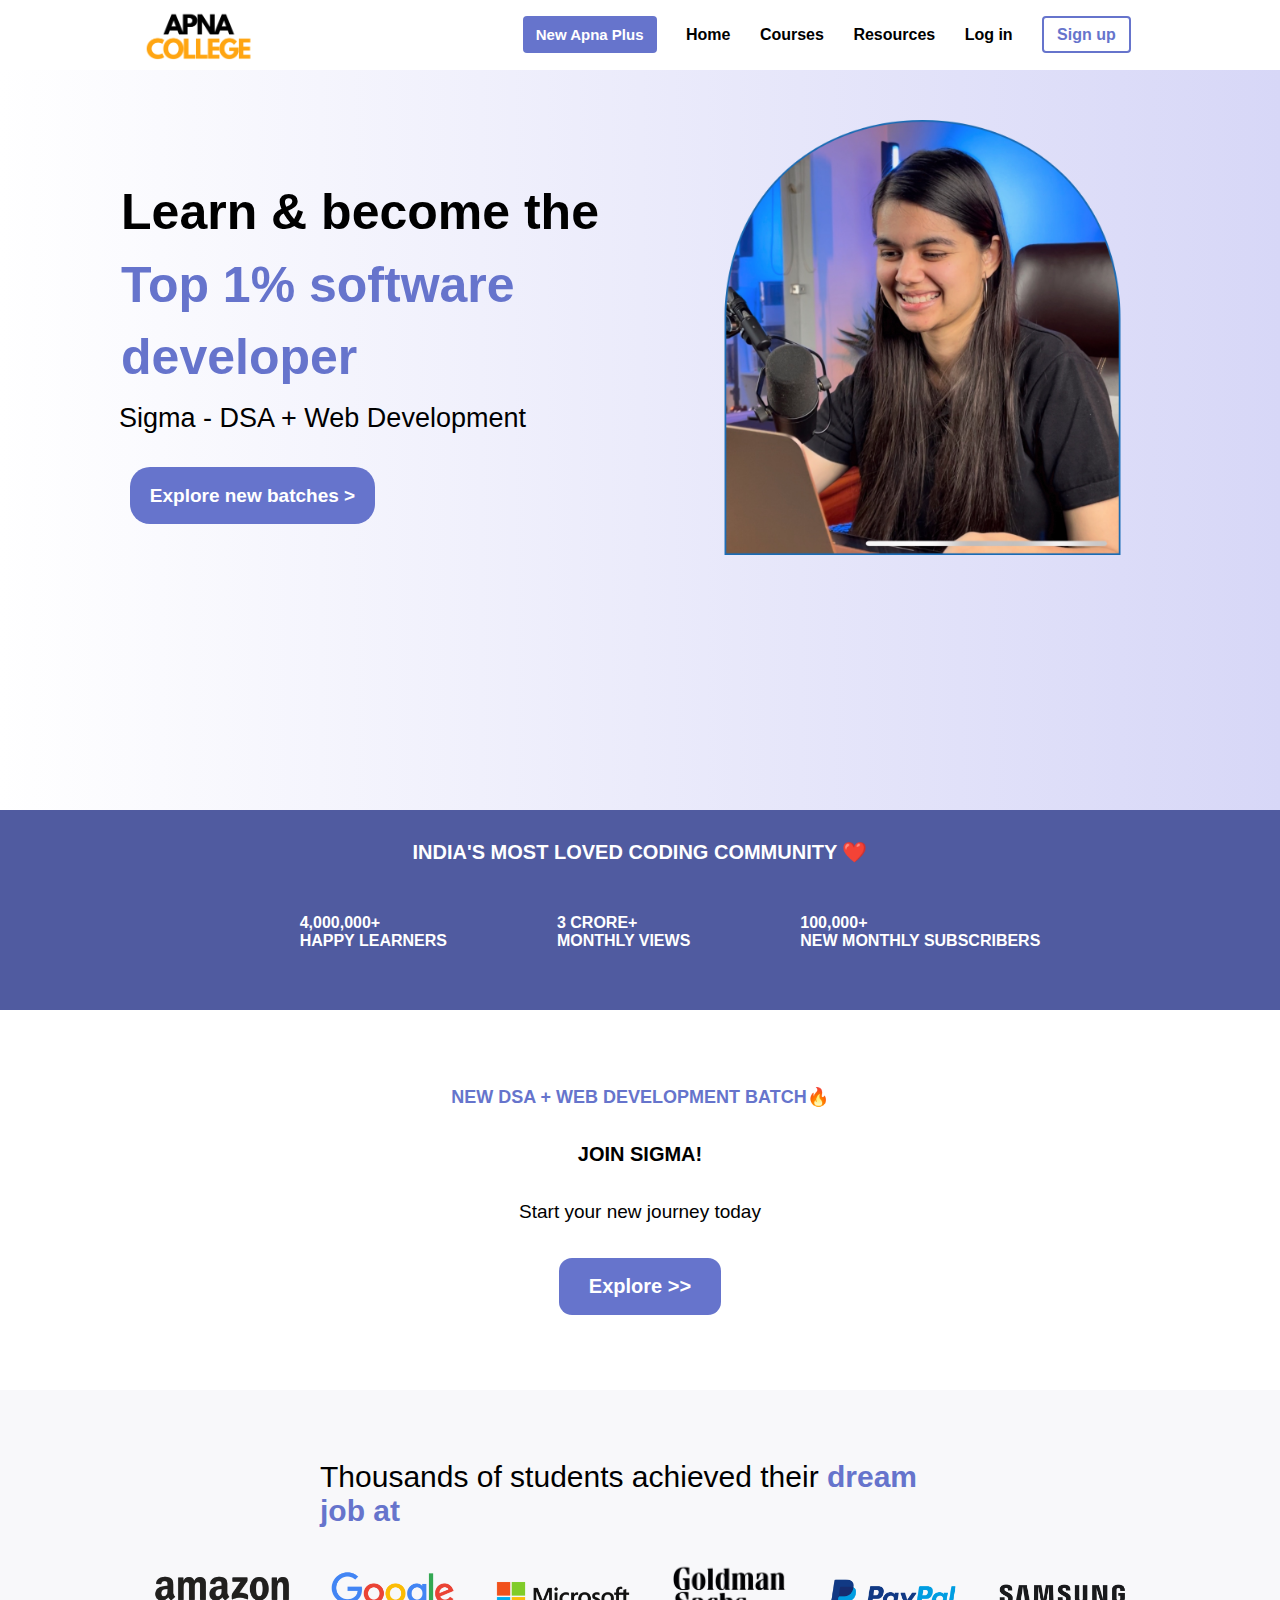
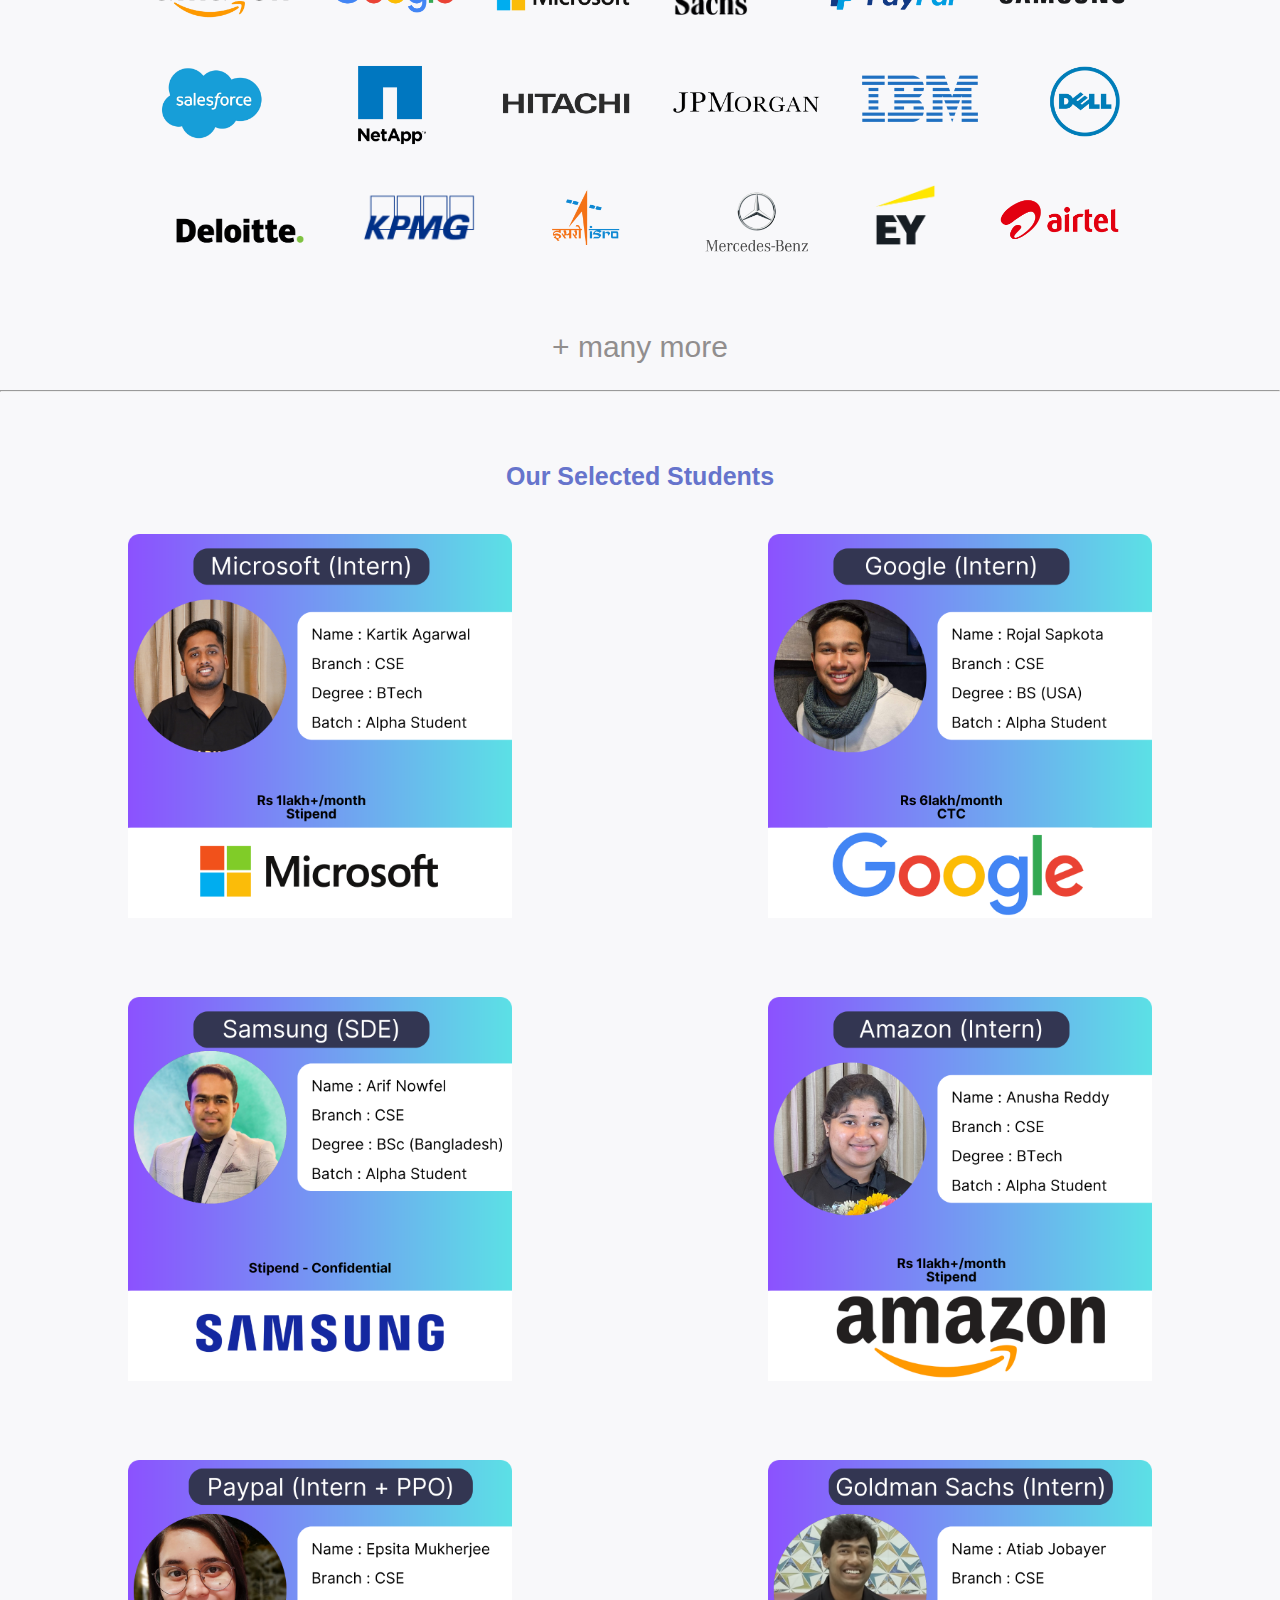
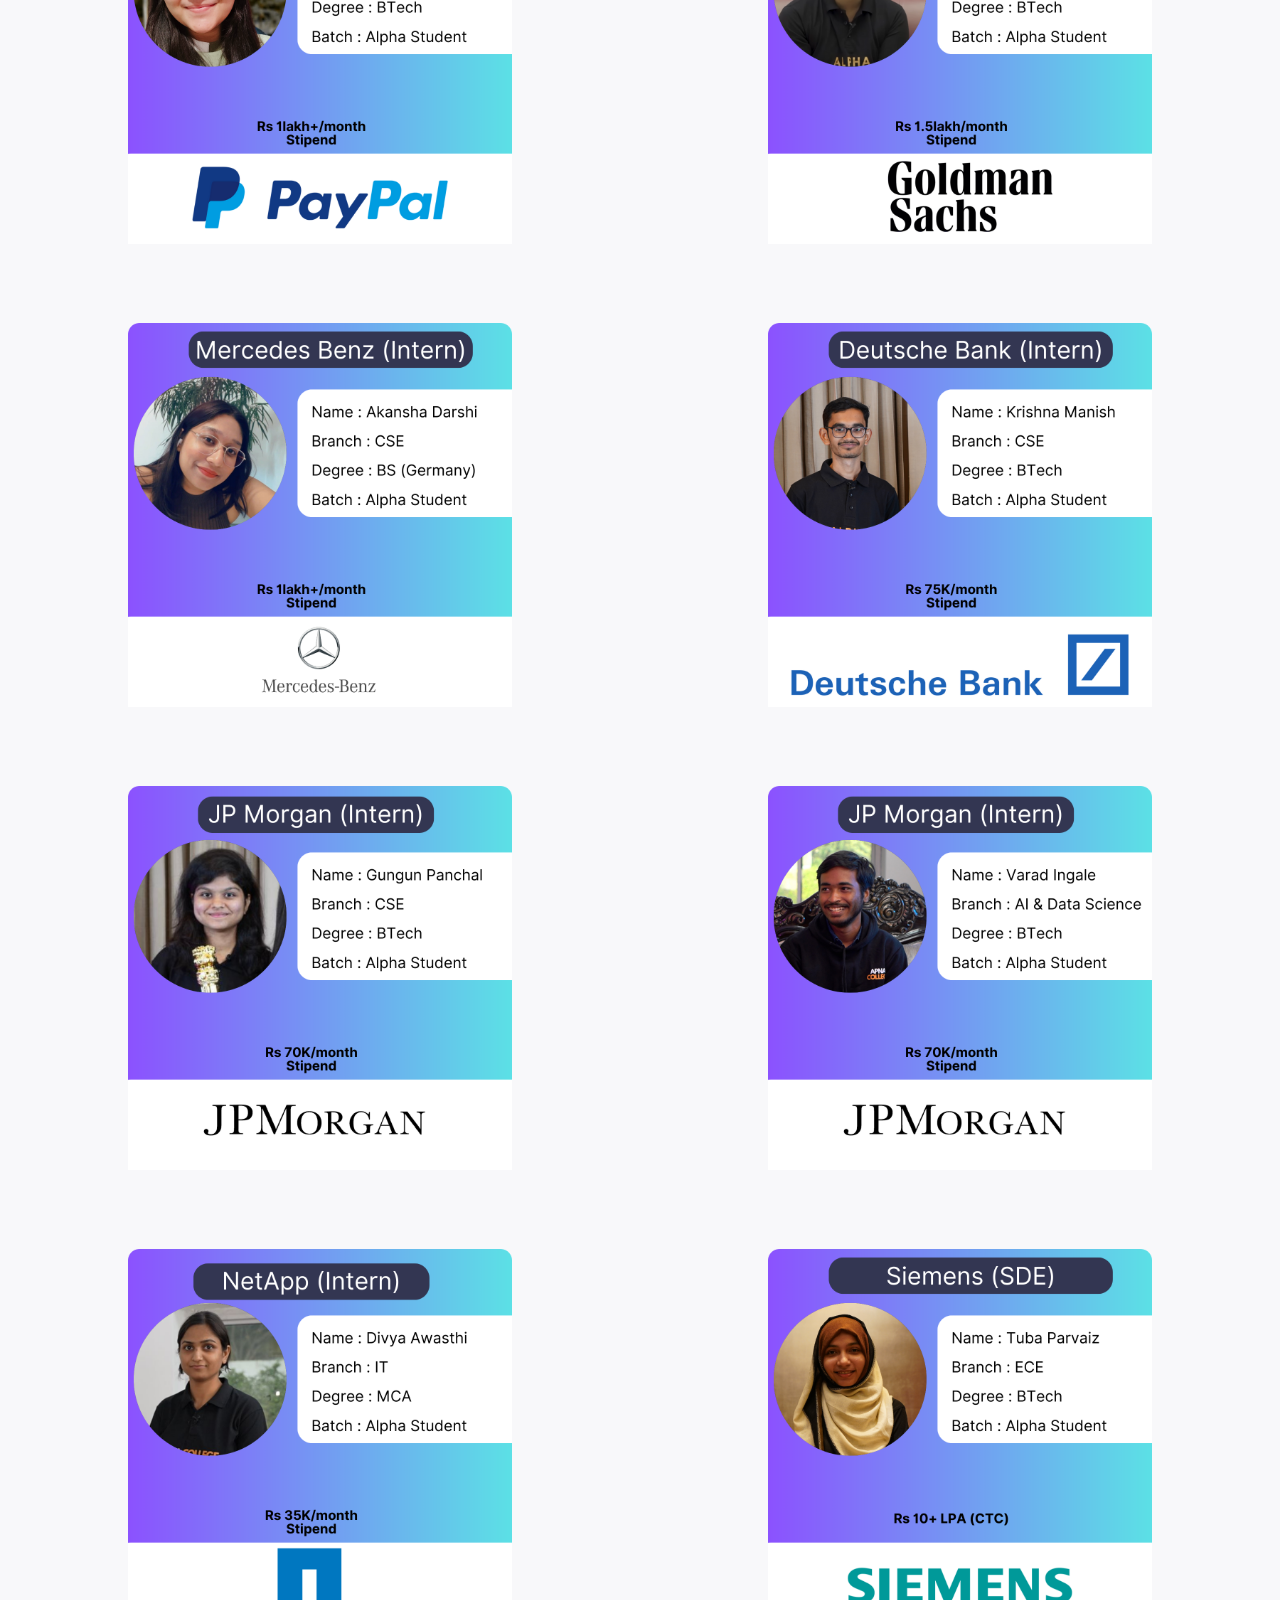
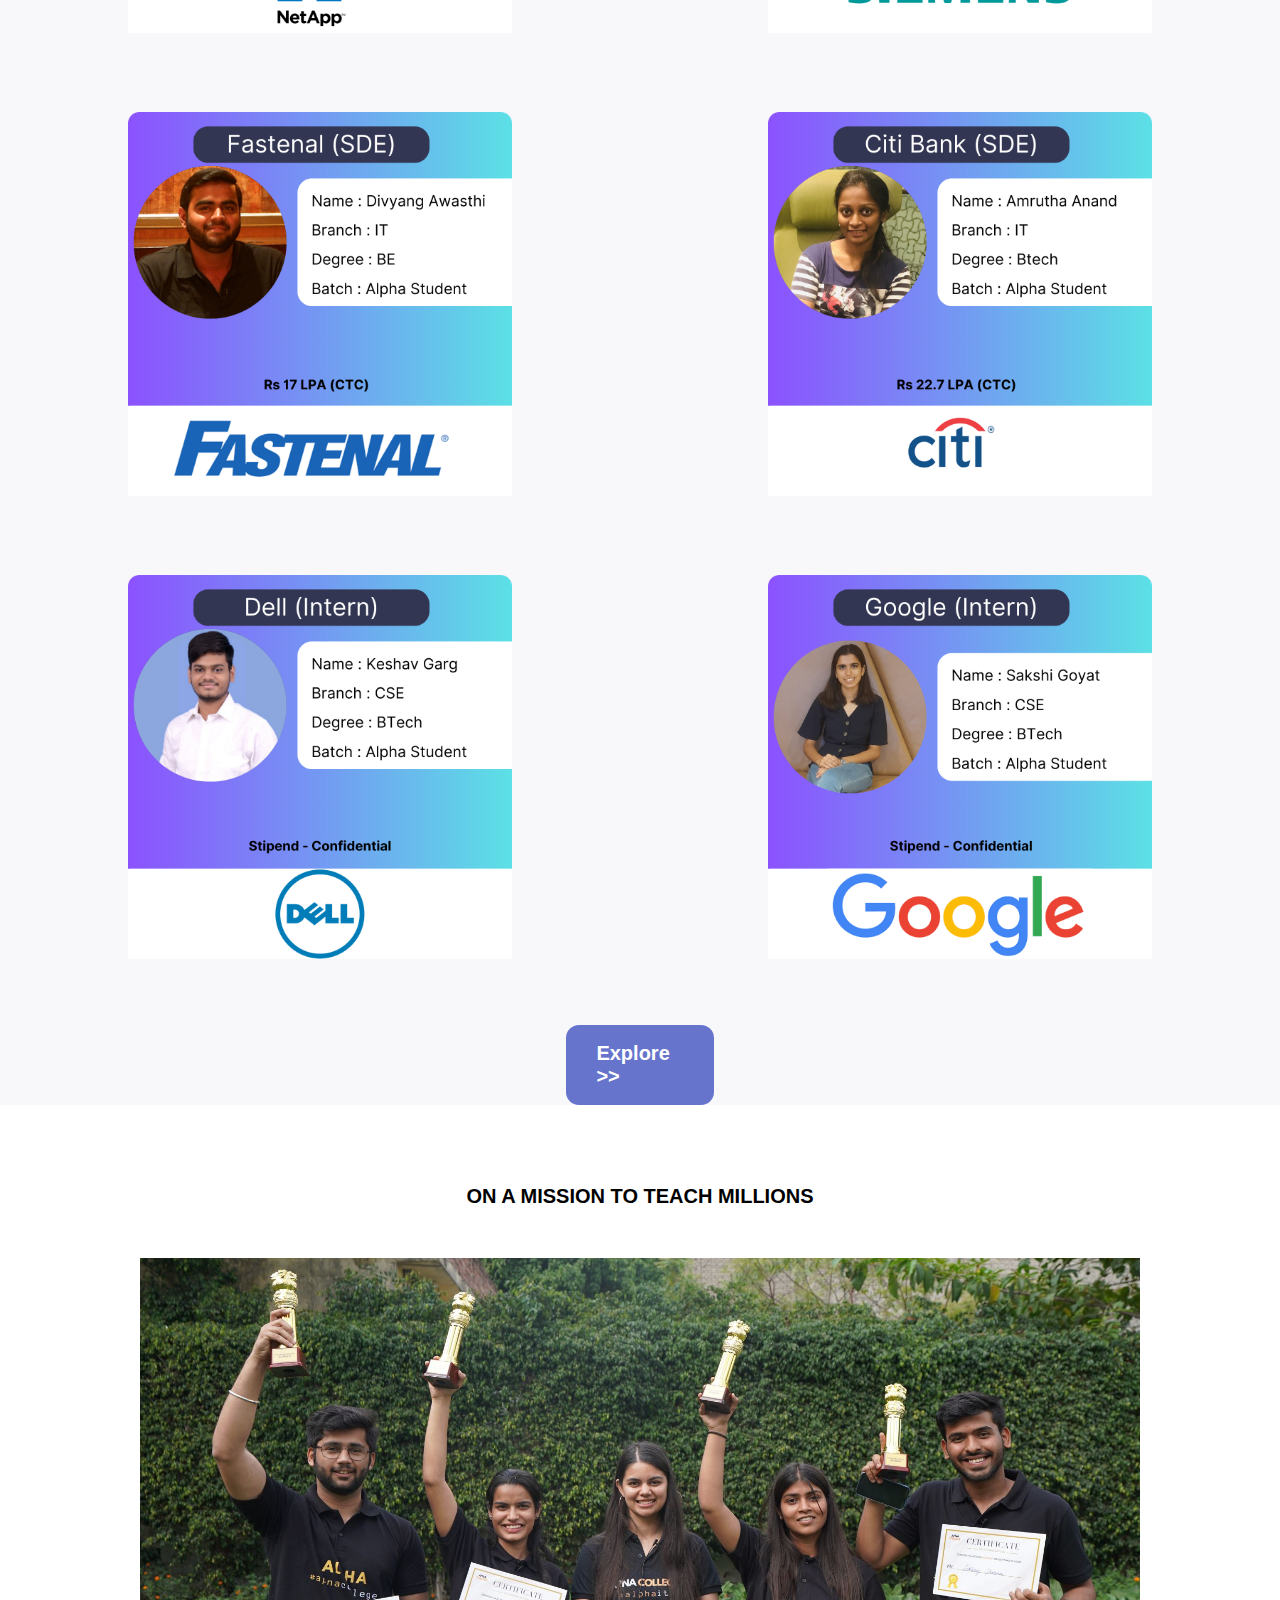
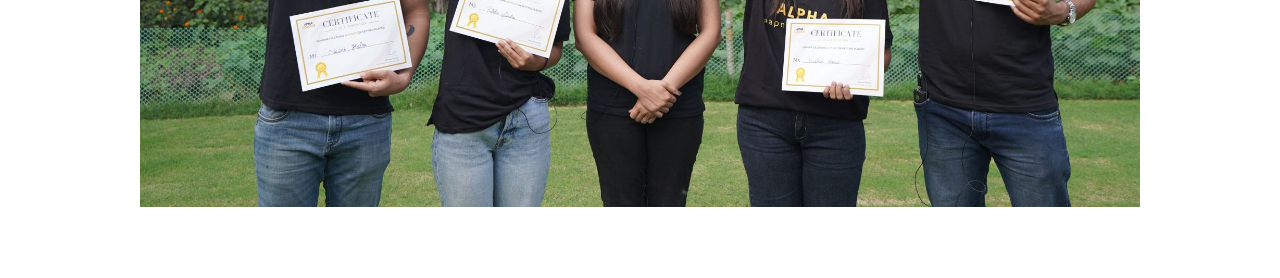
<file: index.html>
<!DOCTYPE html>
<html lang="en">

<head>
    <meta charset="UTF-8">
    <meta name="viewport" content="width=device-width, initial-scale=1.0">
    <title>Apna College</title>
    <link rel="stylesheet" href="style.css">
    <link rel="stylesheet" href="https://cdnjs.cloudflare.com/ajax/libs/font-awesome/6.4.0/css/all.min.css"
        integrity="sha512-iecdLmaskl7CVkqkXNQ/ZH/XLlvWZOJyj7Yy7tcenmpD1ypASozpmT/E0iPtmFIB46ZmdtAc9eNBvH0H/ZpiBw=="
        crossorigin="anonymous" referrerpolicy="no-referrer" />

</head>

<body>
    <!-- navbar  -->
    <nav>
        <div class="nav-logo"></div>
        <ul>
            <li><a href="#" class="apna-plus-btn">New Apna Plus</a></li>
            <li><a href="#" class="links">Home</a></li>
            <li><a href="#" class="links">Courses</a></li>
            <li><a href="#" class="links">Resources</a></li>
            <li><a href="#" class="links">Log in</a></li>
            <li><a href="#" class="sign-up">Sign up</a></li>
        </ul>
    </nav>

    <!-- hero section  -->
    <div class="container">
        <div class="hero-section">
            <div class="discription">
                <h1>Learn & become the <br><span>Top 1% software <br> developer</span></h1>
                <p>Sigma - DSA + Web Development</p>
                <a href="#">Explore new batches ></a>
            </div>
            <div class="hero-image"></div>
        </div>
    </div>

    <!-- comunity section   -->
    <section class="comunity-section">
        <h1>INDIA'S MOST LOVED CODING COMMUNITY ❤️</h1>
        <div class="counter-LVS">
            <div class="learner">
                <i class="fa-solid fa-user-plus"></i>
                <p>4,000,000+ <br> HAPPY LEARNERS </p>
            </div>
            <div class="viewer">
                <i class="fa-solid fa-heart"></i>
                <p>3 CRORE+ <br> MONTHLY VIEWS</p>
            </div>
            <div class="subscriber">
                <i class="fa-solid fa-link"></i>
                <p>100,000+ <br> NEW MONTHLY SUBSCRIBERS</p>
            </div>
        </div>
    </section>

    <!-- Explore section  -->
    <section class="explore-section">
        <p class="dsa">NEW DSA + WEB DEVELOPMENT BATCH🔥</p>
        <h3>JOIN SIGMA!</h3>
        <p class="journey">Start your new journey today</p>
        <a href="https://www.youtube.com/@ApnaCollegeOfficial/featured">Explore >></a>
    </section>

    <!-- company section  -->
    <section class="company-section">
        <p>Thousands of students achieved their <span>dream job at</span></p>
        <div class="top-company">
            <div class="amazon"></div>
            <div class="google"></div>
            <div class="microsoft"></div>
            <div class="goldman"></div>
            <div class="paypal"></div>
            <div class="samsung"></div>
        </div>
        <div class="mid-company">
            <div class="salesforce"></div>
            <div class="netapp"></div>
            <div class="hitachi"></div>
            <div class="jpmorgan"></div>
            <div class="ibm"></div>
            <div class="dell"></div>
        </div>
        <div class="bottom-company">
            <div class="deloitte"></div>
            <div class="kpmg"></div>
            <div class="isro"></div>
            <div class="mercedes"></div>
            <div class="ey"></div>
            <div class="airtel"></div>
        </div>
        <p class="many-more">+ many more</p>
    </section>

    <hr>

    <!-- Card section  -->
    <section class="card-section">
        <p class="dsa">Our Selected Students</p>
        <div class="card-box">
            <div class="first-card microsoft-cards"></div>
            <div class="second-card google-cards-one"></div>
        </div>
        <div class="card-box">
            <div class="first-card samsung-cards"></div>
            <div class="second-card amazon-cards"></div>
        </div>
        <div class="card-box">
            <div class="first-card paypal-cards"></div>
            <div class="second-card goldman-cards"></div>
        </div>
        <div class="card-box">
            <div class="first-card mercedes-cards"></div>
            <div class="second-card bank-cards"></div>
        </div>
        <div class="card-box">
            <div class="first-card jpmorgan-one-cards"></div>
            <div class="second-card jpmorgan-two-cards"></div>
        </div>
        <div class="card-box">
            <div class="first-card netapp-cards"></div>
            <div class="second-card siemens-cards"></div>
        </div>
        <div class="card-box">
            <div class="first-card fastenal-cards"></div>
            <div class="second-card citi-cards"></div>
        </div>
        <div class="card-box">
            <div class="first-card dell-cards"></div>
            <div class="second-card google-cards-two"></div>
        </div>
        <a href="https://www.youtube.com/@ApnaCollegeOfficial/featured">Explore >></a>
    </section>

    <!-- Group image section  -->
    <section class="group-img-section">
        <h3>ON A MISSION TO TEACH MILLIONS</h3>
        <div class="group-img"></div>
    </section>

</body>

</html>
</file>
<file: style.css>
* {
    margin: 0;
    padding: 0;
    box-sizing: border-box;
    font-family: sans-serif;
}

/* Nav section */
nav {
    height: 70px;
    width: 100%;
    background-color: white;
    display: flex;
    align-items: center;
    justify-content: space-around;
    position: fixed;
    z-index: 1;

}

.nav-logo {
    height: 50px;
    width: 110px;
    background-image: url("image/apna_logo.png");
    background-size: cover;
    padding: 2px 5px;
    margin: 0 20px;
    cursor: pointer;
}

nav ul {
    list-style: none;
}

nav ul li {
    display: inline-block;
    margin-right: 25px;
}

nav ul li a {
    text-decoration: none;
    color: black;
    font-weight: 600;
}


.apna-plus-btn {
    background-color: #6674cc;
    padding: 10px 13px;
    border-radius: 4px;
    font-size: 15px;
    font-weight: 600;
    color: white;
}

.sign-up {
    color: #6674cc;
    border: 2px solid #6674cc;
    padding: 8px 13px;
    border-radius: 4px;
}

.link {
    font-size: 16px;
}

.links:hover {
    text-decoration: underline;
}

/* banner section     rgb(229, 229, 241) */

.container {
    height: 90vh;
    width: 100%;
    background-image: linear-gradient(to right, white, rgb(215, 215, 247));
}

.hero-section {
    height: 60vh;
    width: 100%;
    display: flex;

}

.discription {
    height: 100%;
    width: 50%;
    display: flex;
    flex-direction: column;
    justify-content: center;
    align-items: center;
    line-height: 49px;
    /* margin: 80px 0 0 40px; */ 
    position: relative;
    top: 80px;
    left: 40px;
}

.discription h1 {
    font-size: 50px;
    font-weight: 700;
    line-height: 1.45;
}

.discription h1 span {
    color: #6674cc;
}

.discription p {
    font-size: 27px;
    margin-right: 75px;
}

.discription a {
    background-color: #6674cc;
    color: white;
    text-decoration: none;
    padding: 4px 20px;
    border-radius: 20px;
    font-weight: 600;
    font-size: 19px;
    margin: 24px 40px 0 -175px;
}

.hero-image {
    height: 100%;
    width: 34%;
    background-image: url("image/shradha_didi.png");
    background-size: contain;
    background-repeat: no-repeat;
    /* margin: 120px 0 0 65px; */
    position: relative;
    top: 120px;
    left: 65px;
}


/* comunity section */

.comunity-section {
    height: 200px;
    background-color: #505ba0;

}


.comunity-section h1 {
    text-align: center;
    color: white;
    padding-top: 30px;
    font-size: 20px;
}

.counter-LVS {
    color: white;
    display: flex;
    justify-content: center;
    margin-top: 50px;
    font-weight: 600
}

.learner {
    margin: 0 50px;
    display: flex;
}

.viewer {
    margin: 0 50px;
    display: flex;
}

.subscriber {
    margin-left: 50px;
    display: flex;
}

.learner i {
    margin-right: 10px;
    font-size: 25px;
}

.viewer i {
    margin-right: 10px;
    font-size: 25px;
}

.subscriber i {
    margin-right: 10px;
    font-size: 25px;
}


/* EXPLORE SECTION   */

.explore-section {
    height: 380px;
    background-color: white;
    color: black;
    display: flex;
    flex-direction: column;
    align-items: center;
    justify-content: center;
    gap: 35px;
}

.dsa {
    color: #6674cc;
    font-weight: 700;
    font-size: 18px;
}

.explore-section .journey {
    font-size: 19px;
}


.explore-section h3 {
    font-weight: 700;
    font-size: 20px;
}

.explore-section a {
    background-color: #6674cc;
    padding: 17px 30px;
    font-size: 20px;
    border-radius: 13px;
    font-weight: 700;
    color: white;
    text-decoration: none;
}

/* company section  */

.company-section {
    height: 600px;
    background-color: #f8f8fa;
}

.company-section p {
    font-size: 30px;
    font-weight: 100;
    width: 50%;
    margin: auto;
    padding-top: 70px;
    padding-bottom: 30px;
}

.company-section p span {
    color: #6674cc;
    font-weight: 700;
}

.top-company {
    display: flex;
    justify-content: center;
}

.amazon {
    height: 60px;
    width: 138px;
    background-image: url("image/amazon.png");
    background-size: cover;
    padding: 1px 2px;
    margin: 0 20px;
    cursor: pointer;
}

.google {
    height: 61px;
    width: 124px;
    background-image: url("image/google.png");
    background-size: cover;
    padding: 7px 2px;
    margin: 0 20px;
    cursor: pointer;
}

.microsoft {
    height: 67px;
    width: 136px;
    background-image: url("image/microsoft.png");
    background-size: cover;
    padding: 12px 1px;
    margin: 0 20px;
    cursor: pointer;
}

.goldman {
    height: 57px;
    width: 117px;
    background-image: url("image/goldman.png");
    background-size: cover;
    padding: 1px 4px;
    margin: 0 20px;
    cursor: pointer;
}

.paypal {
    height: 66px;
    width: 130px;
    background-image: url("image/paypal.png");
    background-size: cover;
    padding: 12px 1px;
    margin: 0 20px;
    cursor: pointer;
}

.samsung {
    height: 66px;
    width: 130px;
    background-image: url("image/samsung.png");
    background-size: cover;
    padding: 12px 1px;
    margin: 0 20px;
    cursor: pointer;
}

.mid-company {
    display: flex;
    justify-content: center;
    margin-top: 40px;
}

.salesforce {
    height: 74px;
    width: 140px;
    background-image: url("image/salesforce.png");
    background-size: cover;
    padding: 2px 16px;
    margin: 0 20px;
    cursor: pointer;
}

.netapp {
    height: 80px;
    width: 137px;
    background-image: url("image/netapp.png");
    background-size: cover;
    padding: 1px 25px;
    margin: 0 20px;
    cursor: pointer;
}

.hitachi {
    height: 60px;
    width: 135px;
    background-image: url("image/hitachi.png");
    background-size: cover;
    padding: 12px 1px;
    margin: 0 20px;
    cursor: pointer;
}

.jpmorgan {
    height: 75px;
    width: 147px;
    background-image: url("image/jpmorgan.png");
    background-size: cover;
    padding: 25px 0px;
    margin: 0 20px;
    cursor: pointer;
}

.ibm {
    height: 61px;
    width: 120px;
    background-image: url("image/ibm.png");
    background-size: cover;
    padding: 2px 1px;
    margin: 0 20px;
}

.dell {
    height: 73px;
    width: 120px;
    background-image: url("image/dell.png");
    background-size: cover;
    padding: 2px 15px;
    margin: 0 20px;
    cursor: pointer;
}

.bottom-company {
    display: flex;
    justify-content: center;
    margin-top: 40px;
    cursor: pointer;
}

.deloitte {
    height: 75px;
    width: 162px;
    background-image: url("image/deloitte.png");
    background-size: cover;
    padding: 13px 12px;
    margin: 0 20px;
    cursor: pointer;
}

.kpmg {
    height: 64px;
    width: 116px;
    background-image: url("image/kpmg.png");
    background-size: cover;
    padding: 8px 2spx;
    margin: 0 20px;
    cursor: pointer;
}

.isro {
    height: 60px;
    width: 135px;
    background-image: url("image/isro.png");
    background-size: cover;
    padding: 12px 1px;
    margin: 0 20px;
    cursor: pointer;
}

.mercedes {
    height: 74px;
    width: 120px;
    background-image: url("image/mercedes.png");
    background-size: cover;
    padding: 1px 3px;
    margin: 0 20px;
    cursor: pointer;
}

.ey {
    height: 60px;
    width: 106px;
    background-image: url("image/ey.png");
    background-size: cover;
    padding: 0px 23px;
    margin: 0 20px;
    cursor: pointer;
}

.airtel {
    height: 68px;
    width: 123px;
    background-image: url("image/airtel.png");
    background-size: cover;
    padding: 12px 1px;
    margin: 0 20px;
    cursor: pointer;
}

.many-more {
    font-weight: lighter;
    color: rgb(145, 142, 142);
    display: flex;
    justify-content: center;
    padding-top: 70px;
    padding-bottom: 30px;
}


/* card section   */


.card-section {
    background-color: #f8f8fa;
}

.card-section .dsa {
    text-align: center;
    padding-top: 70px;
    font-size: 25px;
}

.card-box {
    height: 450px;
    width: 100%;
    margin: 13px 0;
    display: flex;
    justify-content: space-around;
    padding-top: 30px;

}

.first-card {
    height: 100%;
    width: 30%;
    padding: 0 20px;
    cursor: pointer;
}

.second-card {
    height: 100%;
    width: 30%;
    padding: 0 20px;
    cursor: pointer;
}



.microsoft-cards {
    background-image: url("image/microsoft_card.png");
    background-size: contain;
    background-repeat: no-repeat;
}

.google-cards-one {
    background-image: url("image/google_card_one.png");
    background-size: contain;
    background-repeat: no-repeat;
}

.samsung-cards {
    background-image: url("image/samsung_card.png");
    background-size: contain;
    background-repeat: no-repeat;
}

.amazon-cards {
    background-image: url("image/amazon_card.png");
    background-size: contain;
    background-repeat: no-repeat;
}

.paypal-cards {
    background-image: url("image/paypal_card.png");
    background-size: contain;
    background-repeat: no-repeat;
}

.goldman-cards {
    background-image: url("image/goldman_card.png");
    background-size: contain;
    background-repeat: no-repeat;
}

.mercedes-cards {
    background-image: url("image/mercedes_card.png");
    background-size: contain;
    background-repeat: no-repeat;
}

.bank-cards {
    background-image: url("image/bank_card.png");
    background-size: contain;
    background-repeat: no-repeat;
}

.jpmorgan-one-cards {
    background-image: url("image/jpmorgan_card_one.png");
    background-size: contain;
    background-repeat: no-repeat;
}

.jpmorgan-two-cards {
    background-image: url("image/jpmorgan_card_two.png");
    background-size: contain;
    background-repeat: no-repeat;
}

.netapp-cards {
    background-image: url("image/netapp_card.png");
    background-size: contain;
    background-repeat: no-repeat;
}

.siemens-cards {
    background-image: url("image/siemens_card.png");
    background-size: contain;
    background-repeat: no-repeat;
}

.fastenal-cards {
    background-image: url("image/fastenal_card.png");
    background-size: contain;
    background-repeat: no-repeat;
}

.citi-cards {
    background-image: url("image/citi_card.png");
    background-size: contain;
    background-repeat: no-repeat;
}

.dell-cards {
    background-image: url("image/dell_card.png");
    background-size: contain;
    background-repeat: no-repeat;
}

.google-cards-two {
    background-image: url("image/google_card_two.png");
    background-size: contain;
    background-repeat: no-repeat;
}
.card-section a{
    background-color: #6674cc;
    padding: 17px 30px;
    font-size: 20px;
    border-radius: 13px;
    font-weight: 700;
    color: white;
    text-decoration: none;
    display: block;
    width: 11.5%;
    margin: 30px auto;
}


/* group image section    */

.group-img-section h3{
    font-weight: 700;
    font-size: 20px;
    text-align: center;
    padding-top: 50px;
}
.group-img{
    width: 1000px;
    height: 570px;
    margin: 50px auto;
    background-image: url("image/group_image.jpeg");
    background-size: contain;
    background-repeat: no-repeat;
    
}
</file>
